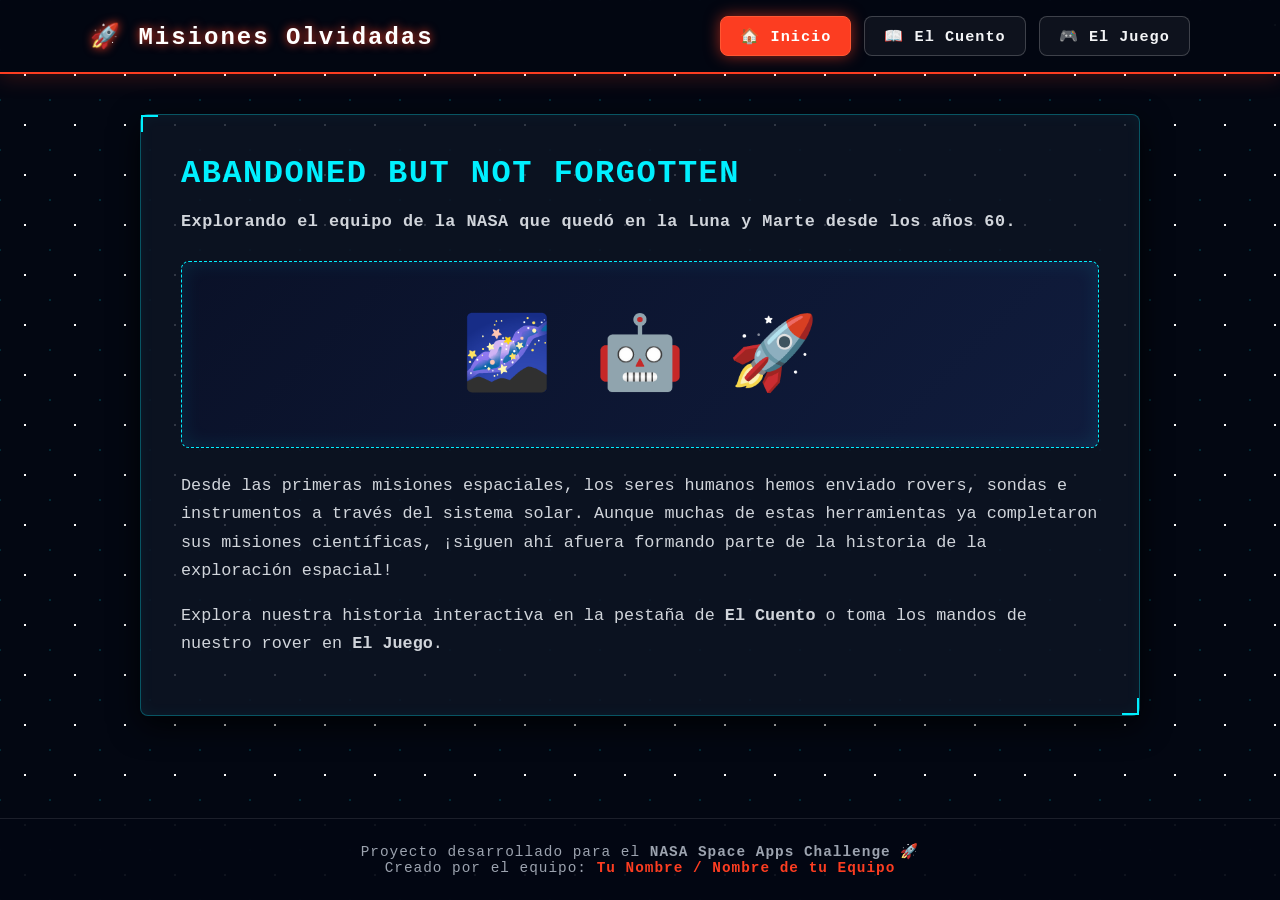
<file: index.html>
<!DOCTYPE html>
<html lang="es">
<head>
  <meta charset="UTF-8">
  <meta name="viewport" content="width=device-width, initial-scale=1.0">
  <title>Inicio - Misiones Olvidadas</title>
  <link rel="stylesheet" href="styles.css">
</head>
<body>

  <header class="main-header">
    <div class="header-container">
      <a href="index.html" class="logo">🚀 Misiones Olvidadas</a>
      <nav class="nav-menu">
        <a href="index.html" class="nav-btn active">🏠 Inicio</a>
        <a href="cuento.html" class="nav-btn">📖 El Cuento</a>
        <a href="juego.html" class="nav-btn">🎮 El Juego</a>
      </nav>
    </div>
  </header>

  <main class="content-container">
    <div class="card">
      <h2>Abandoned but not Forgotten</h2>
      <p class="subtitle">Explorando el equipo de la NASA que quedó en la Luna y Marte desde los años 60.</p>
      <div class="hero-image-placeholder">
        <span>🌌 🤖 🚀</span>
      </div>
      <p>
        Desde las primeras misiones espaciales, los seres humanos hemos enviado rovers, sondas e instrumentos
        a través del sistema solar. Aunque muchas de estas herramientas ya completaron sus misiones científicas,
        ¡siguen ahí afuera formando parte de la historia de la exploración espacial!
      </p>
      <p>
        Explora nuestra historia interactiva en la pestaña de <strong>El Cuento</strong> o toma los mandos
        de nuestro rover en <strong>El Juego</strong>.
      </p>
    </div>
  </main>

  <footer class="main-footer">
    <p>Proyecto desarrollado para el <strong>NASA Space Apps Challenge</strong> 🚀</p>
    <p>Creado por el equipo: <span>Tu Nombre / Nombre de tu Equipo</span></p>
  </footer>

</body>
</html>
</file>
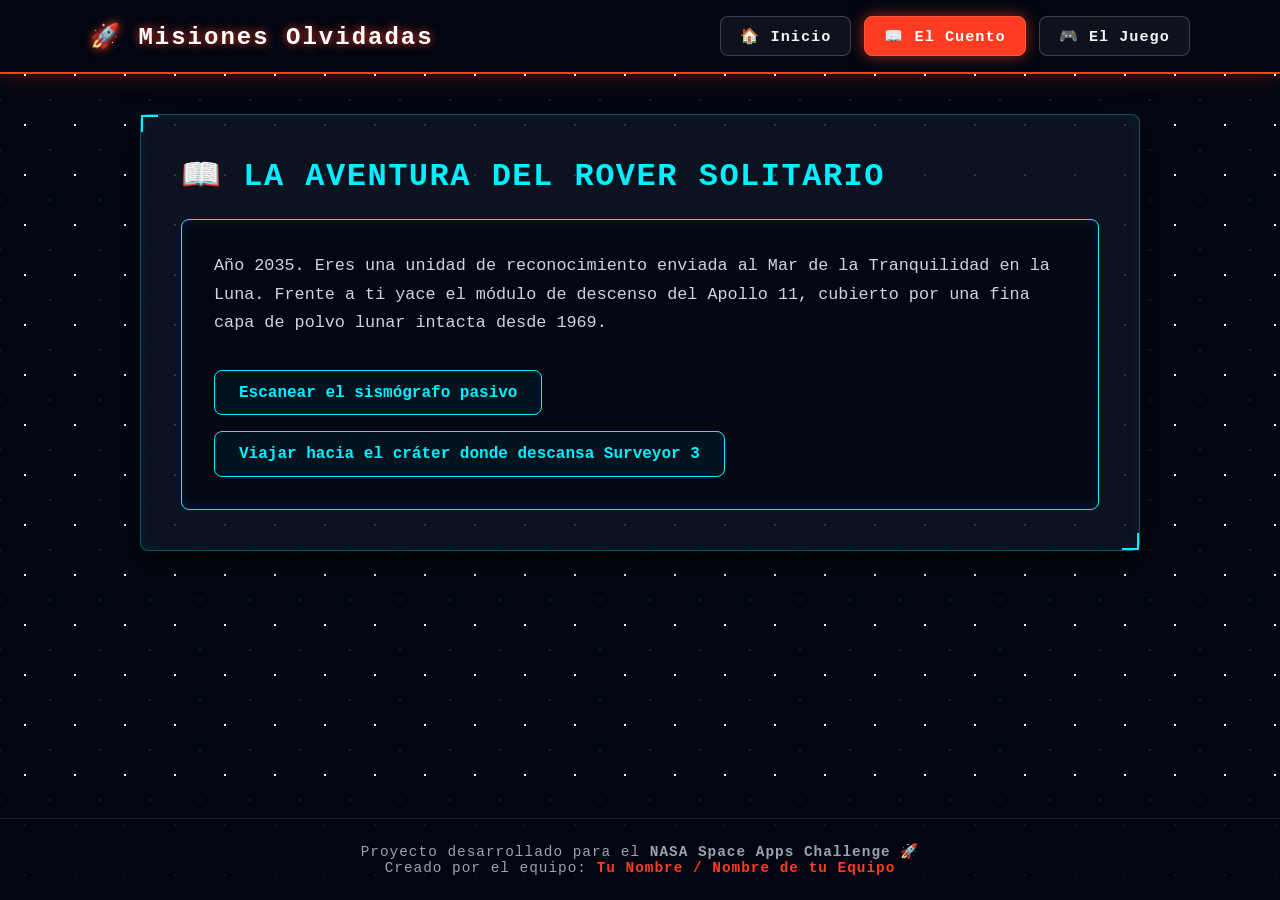
<file: cuento.html>
<!DOCTYPE html>
<html lang="es">
<head>
  <meta charset="UTF-8">
  <meta name="viewport" content="width=device-width, initial-scale=1.0">
  <title>El Cuento - Misiones Olvidadas</title>
  <link rel="stylesheet" href="styles.css">
</head>
<body>

  <header class="main-header">
    <div class="header-container">
      <a href="index.html" class="logo">🚀 Misiones Olvidadas</a>
      <nav class="nav-menu">
        <a href="index.html" class="nav-btn">🏠 Inicio</a>
        <a href="cuento.html" class="nav-btn active">📖 El Cuento</a>
        <a href="juego.html" class="nav-btn">🎮 El Juego</a>
      </nav>
    </div>
  </header>

  <main class="content-container">
    <div class="card">
      <h2>📖 La Aventura del Rover Solitario</h2>
      <div id="story-container" class="story-box">
        <p id="story-text"></p>
        <div id="story-choices" class="story-controls"></div>
      </div>
    </div>
  </main>

  <footer class="main-footer">
    <p>Proyecto desarrollado para el <strong>NASA Space Apps Challenge</strong> 🚀</p>
    <p>Creado por el equipo: <span>Tu Nombre / Nombre de tu Equipo</span></p>
  </footer>

  <script src="cuento.js"></script>
</body>
</html>
</file>
<file: styles.css>
:root {
  --bg-color: #030712;
  --card-bg: rgba(13, 20, 36, 0.85);
  --accent-orange: #fc3d21; /* Naranja oficial NASA */
  --accent-cyan: #00f0ff;
  --text-color: #f3f4f6;
  --text-secondary: #9ca3af;
  --border-glow: rgba(0, 240, 255, 0.3);
  --border-radius: 8px;
}

* {
  box-sizing: border-box;
  margin: 0;
  padding: 0;
  font-family: 'Courier New', Courier, monospace, 'Segoe UI', sans-serif;
}

body {
  background-color: var(--bg-color);
  color: var(--text-color);
  background-image: 
    radial-gradient(white 1px, transparent 0),
    radial-gradient(rgba(0, 240, 255, 0.15) 1px, transparent 0);
  background-size: 50px 50px;
  background-position: 0 0, 25px 25px;
  display: flex;
  flex-direction: column;
  min-height: 100vh;
  overflow-x: hidden;
}

/* ENCABEZADO ESTILO HUD DE MISIÓN */
.main-header {
  background-color: rgba(3, 7, 18, 0.9);
  backdrop-filter: blur(10px);
  position: sticky;
  top: 0;
  z-index: 100;
  border-bottom: 2px solid var(--accent-orange);
  padding: 1rem 2rem;
  box-shadow: 0 4px 20px rgba(252, 61, 33, 0.2);
}

.header-container {
  max-width: 1100px;
  margin: 0 auto;
  display: flex;
  justify-content: space-between;
  align-items: center;
  flex-wrap: wrap;
  gap: 1rem;
}

.logo {
  font-size: 1.5rem;
  color: #fff;
  text-decoration: none;
  font-weight: bold;
  letter-spacing: 2px;
  text-shadow: 0 0 10px var(--accent-orange);
  display: flex;
  align-items: center;
  gap: 8px;
}

.nav-menu {
  display: flex;
  gap: 0.8rem;
}

.nav-btn {
  background-color: rgba(255, 255, 255, 0.05);
  color: var(--text-color);
  border: 1px solid rgba(255, 255, 255, 0.2);
  padding: 0.6rem 1.2rem;
  font-size: 0.95rem;
  font-weight: bold;
  border-radius: var(--border-radius);
  text-decoration: none;
  transition: all 0.3s ease;
  letter-spacing: 1px;
}

.nav-btn:hover {
  background-color: rgba(0, 240, 255, 0.15);
  border-color: var(--accent-cyan);
  color: var(--accent-cyan);
  box-shadow: 0 0 12px rgba(0, 240, 255, 0.4);
  transform: translateY(-2px);
}

.nav-btn.active {
  background-color: var(--accent-orange);
  border-color: #ff5733;
  color: #fff;
  box-shadow: 0 0 15px rgba(252, 61, 33, 0.6);
}

/* CONTENEDOR PRINCIPAL Y TARJETAS EFECTO SCI-FI */
.content-container {
  max-width: 1000px;
  width: 95%;
  margin: 2.5rem auto;
  flex: 1;
}

.card {
  background-color: var(--card-bg);
  border: 1px solid var(--border-glow);
  border-radius: var(--border-radius);
  padding: 2.5rem;
  box-shadow: 0 10px 30px rgba(0, 0, 0, 0.8), inset 0 0 15px rgba(0, 240, 255, 0.05);
  position: relative;
  animation: fadeIn 0.5s ease-in-out;
}

/* Decoración estilo panel técnico en las esquinas de las tarjetas */
.card::before {
  content: '';
  position: absolute;
  top: 0;
  left: 0;
  width: 15px;
  height: 15px;
  border-top: 2px solid var(--accent-cyan);
  border-left: 2px solid var(--accent-cyan);
}

.card::after {
  content: '';
  position: absolute;
  bottom: 0;
  right: 0;
  width: 15px;
  height: 15px;
  border-bottom: 2px solid var(--accent-cyan);
  border-right: 2px solid var(--accent-cyan);
}

.card h2 {
  color: var(--accent-cyan);
  margin-bottom: 1rem;
  font-size: 2rem;
  letter-spacing: 1.5px;
  text-transform: uppercase;
}

.subtitle {
  color: var(--accent-orange);
  font-size: 1.1rem;
  margin-bottom: 1.5rem;
  font-weight: bold;
  letter-spacing: 0.5px;
}

.hero-image-placeholder {
  background: linear-gradient(135deg, #0a1128, #101c3d);
  border-radius: var(--border-radius);
  padding: 3rem;
  text-align: center;
  font-size: 4.5rem;
  margin: 1.5rem 0;
  border: 1px dashed var(--accent-cyan);
  box-shadow: inset 0 0 20px rgba(0, 240, 255, 0.1);
  animation: pulseGlow 4s infinite alternate;
}

.card p {
  line-height: 1.7;
  margin-bottom: 1rem;
  font-size: 1.05rem;
  color: #d1d5db;
}

/* ESTILOS DEL CUENTO INTERACTIVO */
.story-box {
  background-color: rgba(3, 7, 18, 0.95);
  border: 1px solid var(--accent-cyan);
  border-radius: var(--border-radius);
  padding: 2rem;
  min-height: 250px;
  margin-top: 1.5rem;
  box-shadow: inset 0 0 15px rgba(0, 240, 255, 0.1);
}

.story-controls {
  display: flex;
  gap: 1rem;
  margin-top: 2rem;
  flex-wrap: wrap;
}

.choice-btn {
  background-color: rgba(0, 240, 255, 0.05);
  color: var(--accent-cyan);
  border: 1px solid var(--accent-cyan);
  padding: 0.8rem 1.5rem;
  border-radius: var(--border-radius);
  cursor: pointer;
  font-size: 1rem;
  font-weight: bold;
  transition: all 0.3s ease;
}

.choice-btn:hover {
  background-color: var(--accent-cyan);
  color: #030712;
  box-shadow: 0 0 15px var(--accent-cyan);
  transform: translateY(-2px);
}

/* CONTENEDOR DEL JUEGO */
.game-box {
  background-color: #02040a;
  border: 2px solid var(--accent-cyan);
  border-radius: var(--border-radius);
  padding: 0.5rem;
  width: 100%;
  margin-top: 1.5rem;
  box-shadow: 0 0 25px rgba(0, 240, 255, 0.2);
  display: flex;
  justify-content: center;
}

#phaser-game {
  width: 800px;
  height: 600px;
  touch-action: none;
  user-select: none;
  -webkit-user-select: none;
}

#phaser-game canvas {
  display: block;
  border-radius: 4px;
}

/* PIE DE PÁGINA */
.main-footer {
  background-color: rgba(3, 7, 18, 0.95);
  border-top: 1px solid rgba(255, 255, 255, 0.1);
  text-align: center;
  padding: 1.5rem;
  font-size: 0.9rem;
  color: var(--text-secondary);
  margin-top: 3rem;
  letter-spacing: 1px;
}

.main-footer span {
  color: var(--accent-orange);
  font-weight: bold;
}

/* ANIMACIONES */
@keyframes fadeIn {
  from { opacity: 0; transform: translateY(10px); }
  to { opacity: 1; transform: translateY(0); }
}

@keyframes pulseGlow {
  0% { border-color: rgba(0, 240, 255, 0.3); box-shadow: inset 0 0 10px rgba(0, 240, 255, 0.05); }
  100% { border-color: rgba(0, 240, 255, 0.8); box-shadow: inset 0 0 25px rgba(0, 240, 255, 0.3); }
}

@media (max-width: 850px) {
  .header-container {
    flex-direction: column;
    text-align: center;
  }
  .nav-menu {
    width: 100%;
    justify-content: center;
  }
  .card {
    padding: 1.5rem;
  }
}

/* ==========================================
   ESTILOS ESPECÍFICOS PARA EL JUEGO Y MENÚ ORBITAL
   ========================================== */
#sg-root {
  position: relative;
  width: 100%;
  max-width: 960px;
  aspect-ratio: 16/9;
  margin: 16px auto;
  background: #000;
  border-radius: 12px;
  overflow: hidden;
  outline: none;
  touch-action: manipulation;
  user-select: none;
  -webkit-user-select: none;
  box-shadow: 0 0 30px rgba(0, 240, 255, 0.15);
}

#sg-root:focus-visible { box-shadow: 0 0 0 3px #00f0ff; }
#sg-root #sg-canvas { position: absolute; inset: 0; }
#sg-root canvas { display: block; }
#sg-root #sg-menu, #sg-root #sg-pad, #sg-root #sg-scan { display: none; }

/* Botón de menú */
#sg-root.in-game #sg-menu {
  display: block;
  position: absolute;
  top: 12px;
  right: 12px;
  padding: 8px 16px;
  font: bold 14px Arial, sans-serif;
  color: #fff;
  background: rgba(27, 42, 73, 0.85);
  border: 2px solid #00f0ff;
  border-radius: 8px;
  cursor: pointer;
  z-index: 5;
  backdrop-filter: blur(4px);
  transition: all 0.2s;
}
#sg-root.in-game #sg-menu:hover {
  background: #00f0ff;
  color: #030712;
  box-shadow: 0 0 12px rgba(0, 240, 255, 0.5);
}

/* Cruceta y botón ESCANEAR: círculos blancos semitransparentes (siempre visibles en el juego) */
#sg-root.in-game #sg-pad {
  --b: clamp(40px, 8vw, 58px);
  display: grid;
  position: absolute;
  left: 16px;
  bottom: 16px;
  grid-template-columns: repeat(3, var(--b));
  grid-template-rows: repeat(3, var(--b));
  gap: 6px;
  z-index: 5;
}

#sg-root #sg-pad button,
#sg-root.in-game #sg-scan {
  padding: 0;
  color: #fff;
  background: rgba(255, 255, 255, 0.22);
  border: 3px solid rgba(255, 255, 255, 0.8);
  border-radius: 50%;
  touch-action: none;
  cursor: pointer;
  -webkit-tap-highlight-color: transparent;
  transition: background 0.1s;
}

#sg-root #sg-pad button {
  display: flex;
  align-items: center;
  justify-content: center;
  font: bold 22px 'Trebuchet MS', Verdana, sans-serif;
}

#sg-root #sg-pad [data-dir=up]    { grid-area: 1/2; }
#sg-root #sg-pad [data-dir=left]  { grid-area: 2/1; }
#sg-root #sg-pad [data-dir=right] { grid-area: 2/3; }
#sg-root #sg-pad [data-dir=down]  { grid-area: 3/2; }

#sg-root.in-game #sg-scan {
  display: flex;
  align-items: center;
  justify-content: center;
  position: absolute;
  right: 16px;
  bottom: 16px;
  width: clamp(76px, 14vw, 104px);
  aspect-ratio: 1;
  font: bold 13px 'Trebuchet MS', Verdana, sans-serif;
  z-index: 5;
}

#sg-root #sg-pad button.on,
#sg-root.in-game #sg-scan.on {
  background: rgba(250, 204, 21, 0.5);
}

/* Menú de pausa */
#sg-root #sg-pause {
  display: none;
  position: absolute;
  inset: 0;
  z-index: 10;
  align-items: center;
  justify-content: center;
  background: rgba(2, 4, 10, 0.78);
  backdrop-filter: blur(3px);
}
#sg-root.paused #sg-pause { display: flex; }

#sg-root .sg-pause-box {
  display: flex;
  flex-direction: column;
  gap: 12px;
  width: min(300px, 80%);
  padding: 24px;
  background: rgba(13, 20, 36, 0.95);
  border: 1px solid rgba(0, 240, 255, 0.4);
  border-radius: 8px;
  box-shadow: 0 0 30px rgba(0, 240, 255, 0.2);
}
#sg-root .sg-pause-box h3 {
  text-align: center;
  margin-bottom: 4px;
  color: #00f0ff;
  font: bold 22px 'Trebuchet MS', Verdana, sans-serif;
  letter-spacing: 3px;
}
#sg-root .sg-pause-box button {
  padding: 12px;
  font: bold 15px Arial, sans-serif;
  color: #00f0ff;
  background: rgba(0, 240, 255, 0.05);
  border: 2px solid #00f0ff;
  border-radius: 8px;
  cursor: pointer;
  transition: all 0.2s;
}
#sg-root .sg-pause-box button:hover {
  background: #00f0ff;
  color: #030712;
  box-shadow: 0 0 12px rgba(0, 240, 255, 0.5);
}
#sg-root .sg-pause-box button.warn { color: #fc3d21; border-color: #fc3d21; background: rgba(252, 61, 33, 0.05); }
#sg-root .sg-pause-box button.warn:hover { background: #fc3d21; color: #fff; box-shadow: 0 0 12px rgba(252, 61, 33, 0.5); }
</file>
